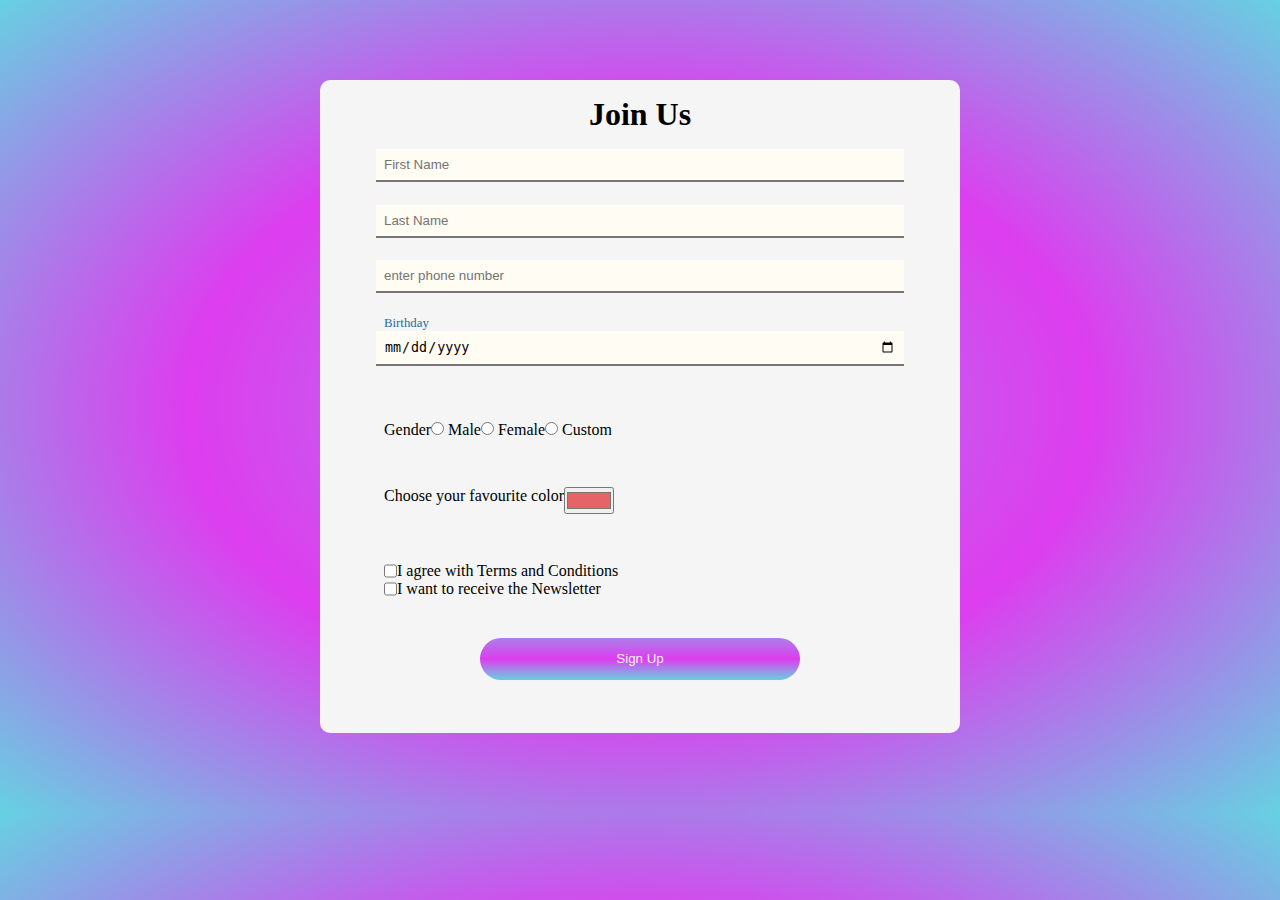
<file: registration project/Index.html>
<!DOCTYPE html>
<html lang="en">

<head>
    <meta charset="UTF-8">
    <meta http-equiv="X-UA-Compatible" content="IE=edge">
    <meta name="viewport" content="width=device-width, initial-scale=1.0">
    <link href="https://cdnjs.cloudflare.com/ajax/libs/font-awesome/4.7.0/css/font-awesome.min.css">
    <link rel="stylesheet" href="index.css" />
    <title>Registration Page</title>
</head>

<body>
    <main>
        <h1>Join Us</h1>
        <form action="">
          
            <div class="name-div">
                <div class="first-name-div">
                    <input type="text" placeholder="First Name" class="first-name-input">
                </div>
                <div class="last-name-div">
                    <input type="text" placeholder="Last Name" class="last-name-input">
                </div>

            </div>
            <div class="tel-div">
                <input type="tel" placeholder="enter phone number" class="tel-input">
            </div>
        


            <div class="birthday-div">
                
                <label for="dob" class="birthday-label">Birthday</label> 

                <input type="date" class="birthday-input" name="dateOfbirth">

                <!-- min="2018-01-01" max="2018-12-31">  comment this out -->
            </div>

            <div class="gender-div">
                <label for="Gender">Gender</label>
                <div class="gender-input-divs">

                    <input type="radio" id="male" name="male" value="male">
                    <label for="male">Male</label>
                </div>

                <div class="gender-input-divs">
                    <input type="radio" id="female" name="female" value="female">
                    <label for="female">Female</label>
                </div>
                <div class="gender-input-divs">
                    <input type="radio" id="custom" name="custom" value="custom">
                    <label for="custom">Custom</label>
                </div>
            </div>


            <div class="color-div">
                <p>Choose your favourite color</p>
                <input type="color" id="color-type" name="color" value="#e66465">
                
            </div>


            <div class="terms-div">
                <input type="checkbox" id="terms-and-conditions" name="terms-and-conditions">
                <label for="terms-and-conditions">I agree with Terms and Conditions</label>
            </div>

            <div class="newsletter-div">
                <input type="checkbox" id="newsletter" name="newsletter">
                <label for="newsletter">I want to receive the Newsletter</label>
            </div>


            <button id="sign-up-button">
                <a href="login.html">Sign Up</a>
               
            </button>





        </form>
    </main>
</body>

</html>
</file>
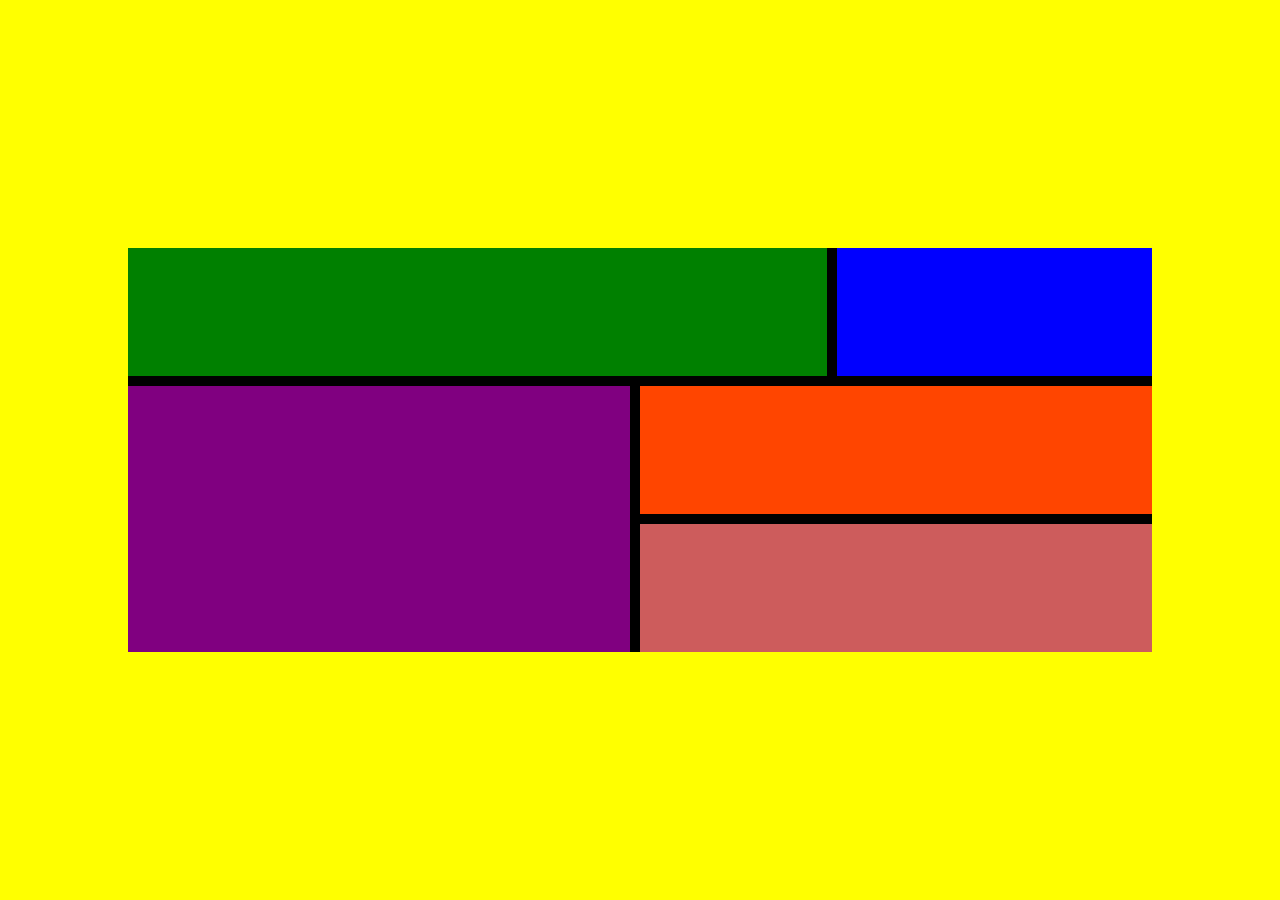
<file: layout-projects/grid.html>
<!DOCTYPE html>
<html lang="en">

<head>
  <meta charset="UTF-8">
  <meta http-equiv="X-UA-Compatible" content="IE=edge">
  <meta name="viewport" content="width=device-width, initial-scale=1.0">
  <title>Layout task on grid</title>
  <link rel="stylesheet" href="grid.css">
</head>

<body>
  <main>
    <div class="item-1">


    </div>
    <div class="item-2">


    </div>
    <div class="item-3">


    </div>
    <div class="item-4">


    </div>
    <div class="item-5">


    </div>

  </main>
</body>

</html>
</file>
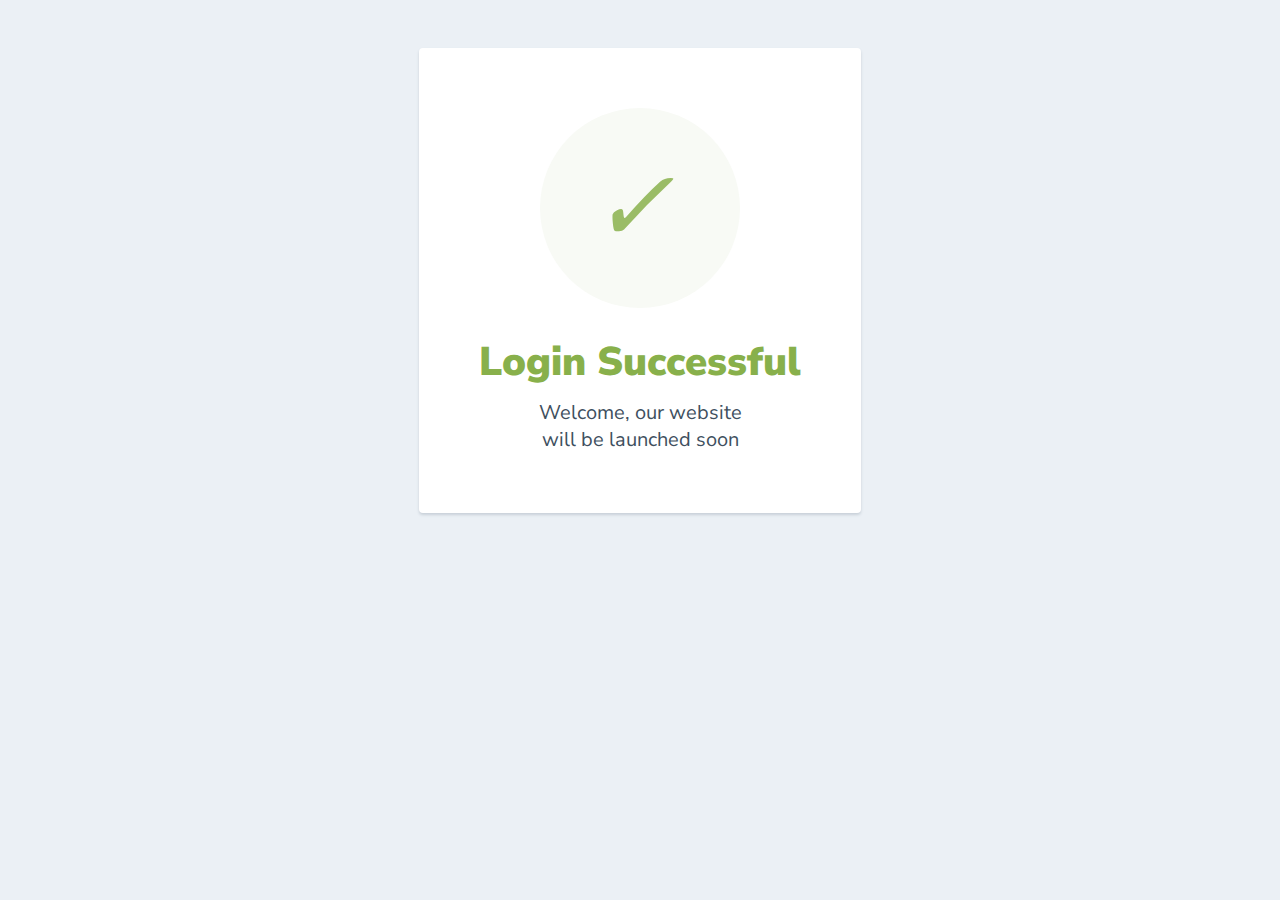
<file: registration project/success.html>
<html>
  <head>
    <link href="https://fonts.googleapis.com/css?family=Nunito+Sans:400,400i,700,900&display=swap" rel="stylesheet">
  </head>
    <style>
      body {
        text-align: center;
        padding: 40px 0;
        background: #EBF0F5;
      }
        h1 {
          color: #88B04B;
          font-family: "Nunito Sans", "Helvetica Neue", sans-serif;
          font-weight: 900;
          font-size: 40px;
          margin-bottom: 10px;
        }
        p {
          color: #404F5E;
          font-family: "Nunito Sans", "Helvetica Neue", sans-serif;
          font-size:20px;
          margin: 0;
        }
      i {
        color: #9ABC66;
        font-size: 100px;
        line-height: 200px;
        margin-left:-15px;
      }
      .card {
        background: white;
        padding: 60px;
        border-radius: 4px;
        box-shadow: 0 2px 3px #C8D0D8;
        display: inline-block;
        margin: 0 auto;
      }
    </style>
    <body>
      <div class="card">
      <div style="border-radius:200px; height:200px; width:200px; background: #F8FAF5; margin:0 auto;">
        <i class="checkmark">✓</i>
      </div>
        <h1>Login Successful</h1> 
        <p>Welcome, our website<br/>will be launched soon</p>
      </div>
    </body>
</html>
</file>
<file: registration project/index.css>
*{
    padding: 0;
    margin: 0;
}



body{
    background-image: radial-gradient(#ac7feb, #dd3dee, #66d1e1);
}

main{
background-color: whitesmoke;
    width: 50%;
    margin: 0 auto;
    margin-top: 5em;
    text-align: center;
    padding-top: 1em;
    border-radius: 10px;
    margin-bottom: 5em;
   
}

form{
 
}

.name-div{
  
    display: flex;
    flex-direction: column;
    width: 100%;

}

.first-name-div, .last-name-div{
    width: 100%;
    margin-top: 1em;

}

.first-name-input, .last-name-input{
    width: 80%;
    border-style: hidden hidden solid hidden;
    padding: .5rem;
    background-color:#fefcf3 ;
    margin-bottom: .5em;
}





.tel-div{

    width: 100%;
    margin-top: 1em;   
}

.tel-input{
    width: 80%;
    border-style: hidden hidden solid hidden;
    padding: .5rem;
    background-color:#fefcf3 ;
    margin-bottom: .5em;
}

.birthday-div{
   
    width: 100%;
    margin-top: 1em;
}

.birthday-label{

    display: block;
    width: 80%;
text-align: left;
margin: 0 auto;
color:#226ea2;
font-size: .8em;


}
.birthday-input{
    width: 80%;
    border-style: hidden hidden solid hidden;
    padding: .5rem;
    background-color: #fefcf3 ;
    margin-bottom: .5em;
}

.gender-div{
   
    display: flex;
    padding-top: 3em;
    width: 80%;
    text-align: left;
    margin: 0 auto;
}


.color-div{
    width: 80%;
    display: flex;
    padding-top: 3em;
    padding-bottom: 3em;;
  
  margin: 0 auto;
}



.terms-div, .newsletter-div{
    display: flex;
    width: 80%;
   
    margin: 1em;
    margin: 0 auto;
    /* padding-top: 3em; */
 
}


button{
    margin-top: 3em;
    width: 50%;
    border: none;
    border-radius: 25px;
    color:#fefcf3;
    padding: 1em;
    margin-bottom: 4em;
    background-image: linear-gradient(#ac7feb, #dd3dee, #66d1e1);

}

a{
    text-decoration: none;
    color: whitesmoke;
    font-size: 1em;
}
</file>
<file: layout-projects/grid.css>
/* ************************************************************************************************************************************************** */
/* STYLING OF GRID LAYOUT  */

*{
    margin: 0px;
    padding: 0px;
}

body{
    background-color: yellow;
    display: grid;
    place-items: center;
    height: 100vh;
}

main{
    display: grid;
    grid-template-areas:
    'a a a b'
    'c c d d'
    'c c e e';
    background-color: black;
    gap: 10px;
    width: 80%;
}

main div{
    padding: 4em;
    text-align: center;
   
}

.item-1{
    background-color: green;
    grid-area: a;
}

.item-2{
    background-color: blue;
    grid-area: b;
}

.item-3{
    background-color: purple;
    grid-area: c;
}

.item-4{
    background-color: orangered;
    grid-area: d;
}

.item-5{
    background-color: indianred;
    grid-area: e;
}
</file>
